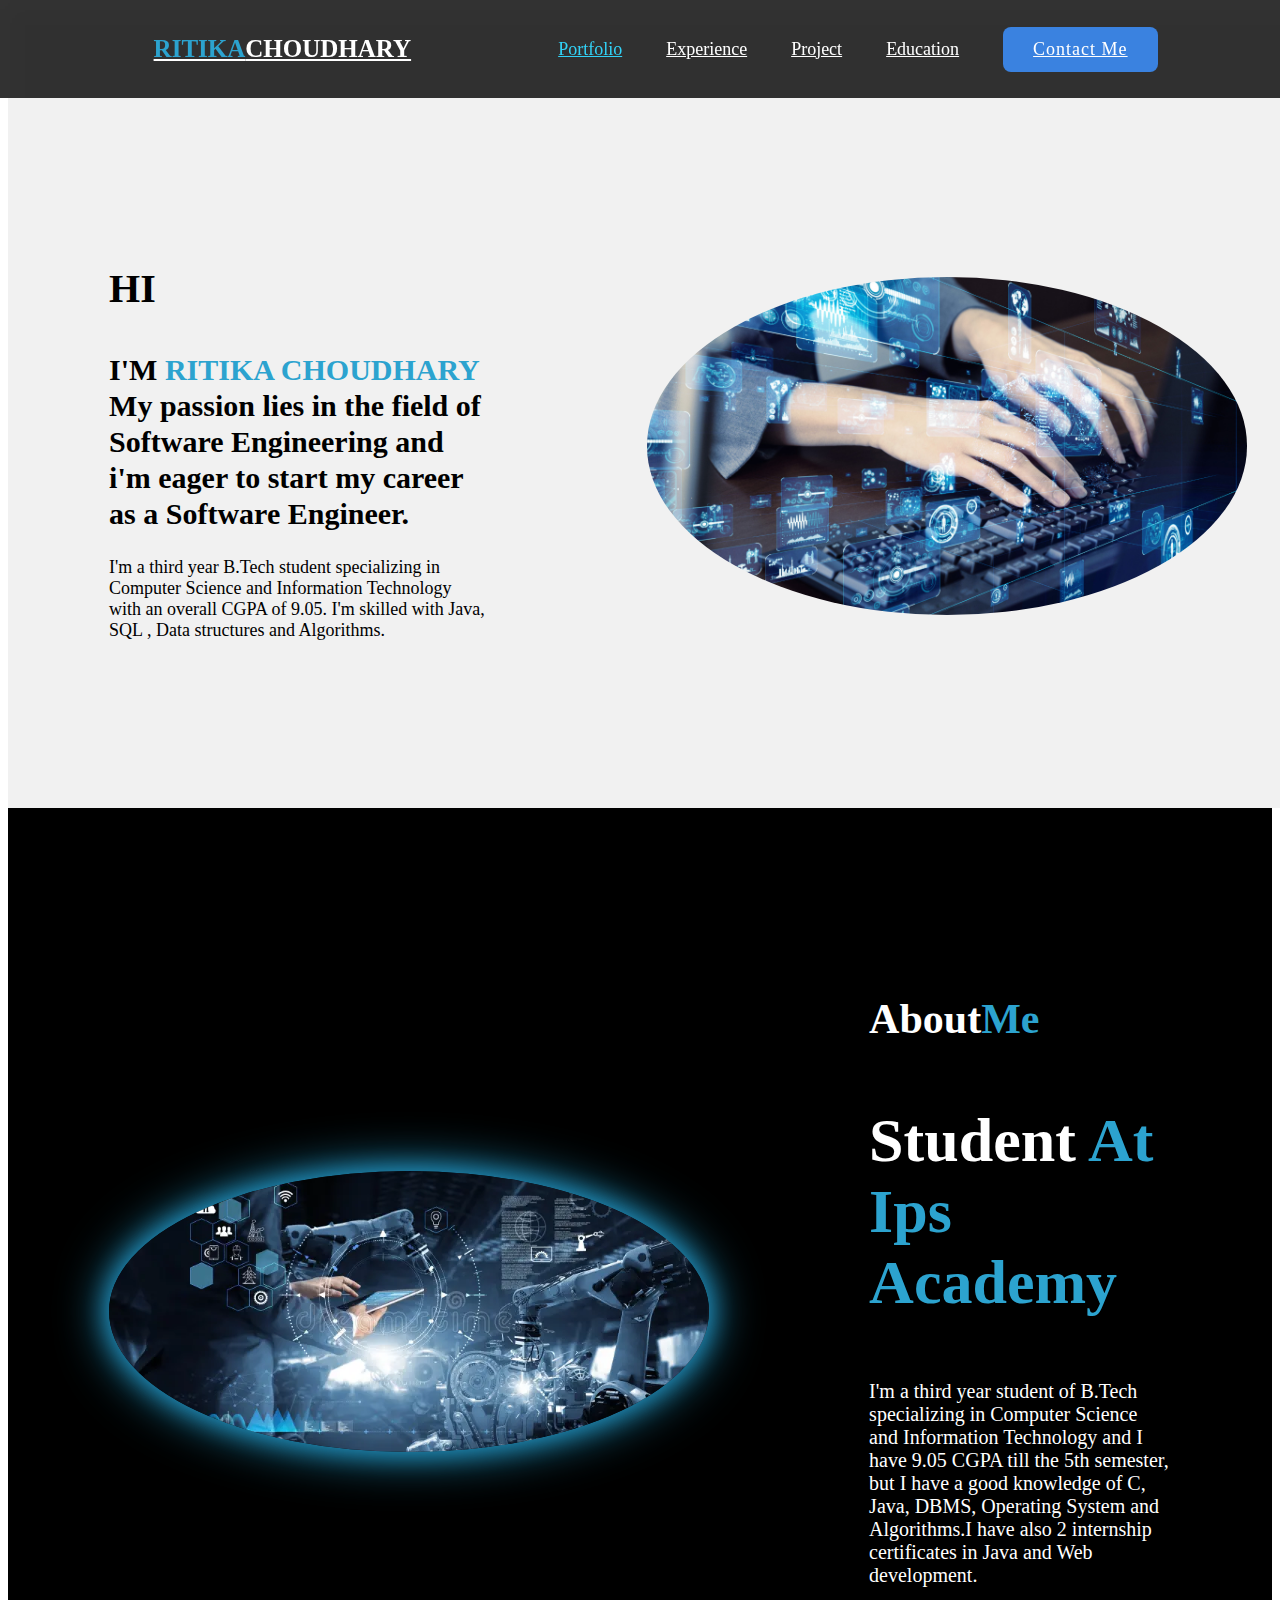
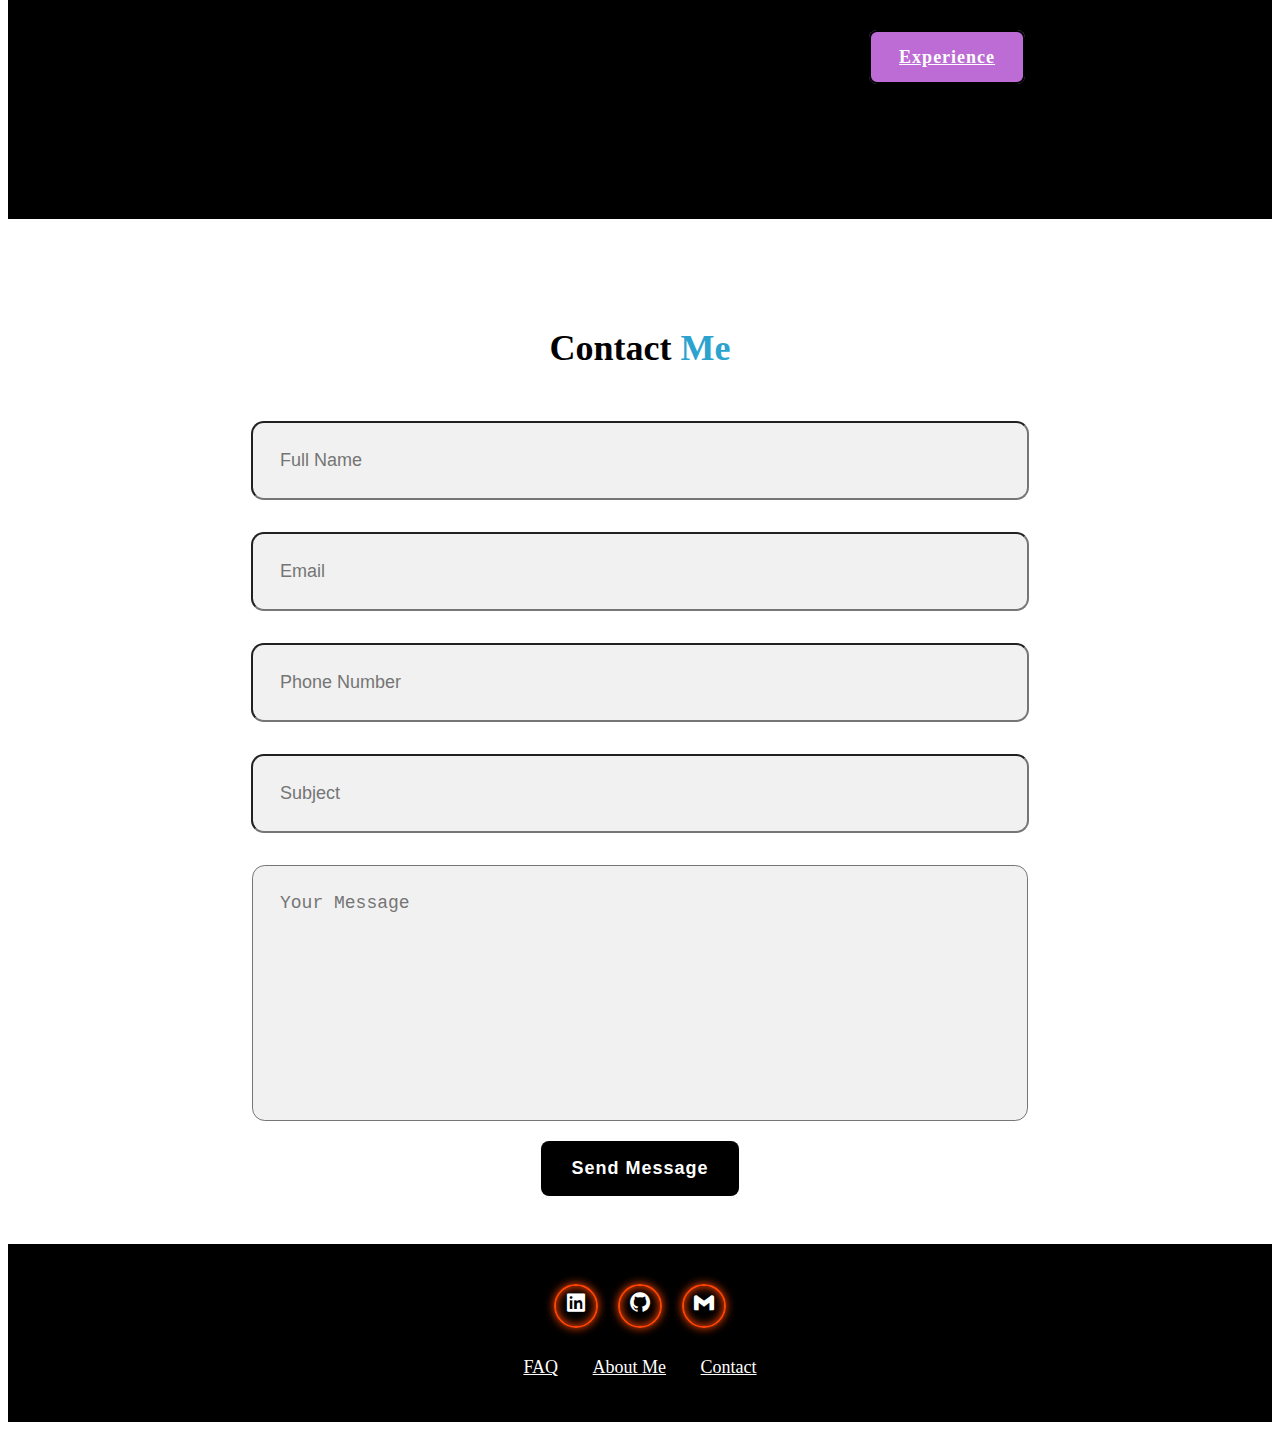
<file: index.html>
<!DOCTYPE html>
<html lang="en">
    <head>
        <meta charset="UTF-8">
        <meta name="viewport"
        content="width=device-width, initial-scale=1.0">
        <title>My Portfolio</title> 
        <link rel="stylesheet" href="style.css">
        <link href='https://unpkg.com/boxicons@2.1.4/css/boxicons.min.css' rel='stylesheet'>
    </head>
    <body>
        <header class="header">
            <a href="#" class="logo"><span>RITIKA</span>CHOUDHARY</a>
            <nav class="navbar">
                <a href="index.html"class=active>Portfolio</a>
                <a href="experience.html">Experience</a>
                <a href="Project.html">Project</a>
                <a href="education.html">Education</a>
                <a href="#" class="contact">Contact Me</a>
            </nav>
            
        </header>
        
        <section class="home">
            <div class="home-content">
                <h3>HI</h3>
                <h1>I'M <span>RITIKA CHOUDHARY<br></span>My passion lies in the field of Software Engineering and i'm eager to start my career as a Software Engineer.</h1>
           
                <p>I'm a third year B.Tech student specializing in Computer Science and Information Technology with an overall CGPA of 9.05. I'm skilled with Java, SQL , Data structures and Algorithms.</p>
                <div class="btn-box">
                </div>    
            </div>
            <div class="img-box">
                <img src="image.jpg" alt="">
            </div>
        </section>
        <section class="about">
            <div class="about-img">
                <img src="i2.webp" alt="">
            </div>
        <div class="about-content">
            <h2 class="heading">About<span>Me</span></h2>
            <h3>Student <span>At Ips Academy</span></h3>
            <p>I'm a third year student of B.Tech specializing in Computer Science and Information Technology and I have 9.05 CGPA till the 5th semester, but I have a good knowledge of C, Java, DBMS, Operating System and Algorithms.I have also 2 internship certificates in Java and Web development.</p>
            <a href="experience.html" class="btn-2">Experience</a>
        </div>
        </section>
        <section class="contact-form">
            <h2 class="contact-me">Contact <span>Me</span></h2>
            <form action="#">

                <div class="input-box">
                    <input type="text" placeholder="Full Name">
                    <input type="email"
                    placeholder="Email">
                </div>
                <div class="input-box">
                    <input type="number"
                    placeholder="Phone Number">
                    <input type="text"
                    placeholder="Subject">
                </div>

                <textarea name="" id="" cols="30"
                rows="10" placeholder="Your Message"></textarea>
                <input type="submit" value="Send Message" class="btn-1">
            </form>
        </section>

        <footer class="footer">

            <div class="social">
                <a href="https://www.linkedin.com/in/ritika-choudhary-9768b122a?utm_source=share&utm_campaign=share_via&utm_content=profile&utm_medium=android_app"><i class='bx bxl-linkedin-square'></i></a>
                <a href="https://github.com/Ritika292003"><i class='bx bxl-github'></i></a>
                <a href="#"><i class='bx bxl-gmail'></i></a>
            </div>

            <ul class="list">
                <li>
                    <a href="#">FAQ</a>
                </li>
                <li>
                    <a href="#">About Me</a>
                </li>
                <li>
                    <a href="#">Contact</a>
                </li>
            </ul>

        </footer>
    </body>
</html>
</file>
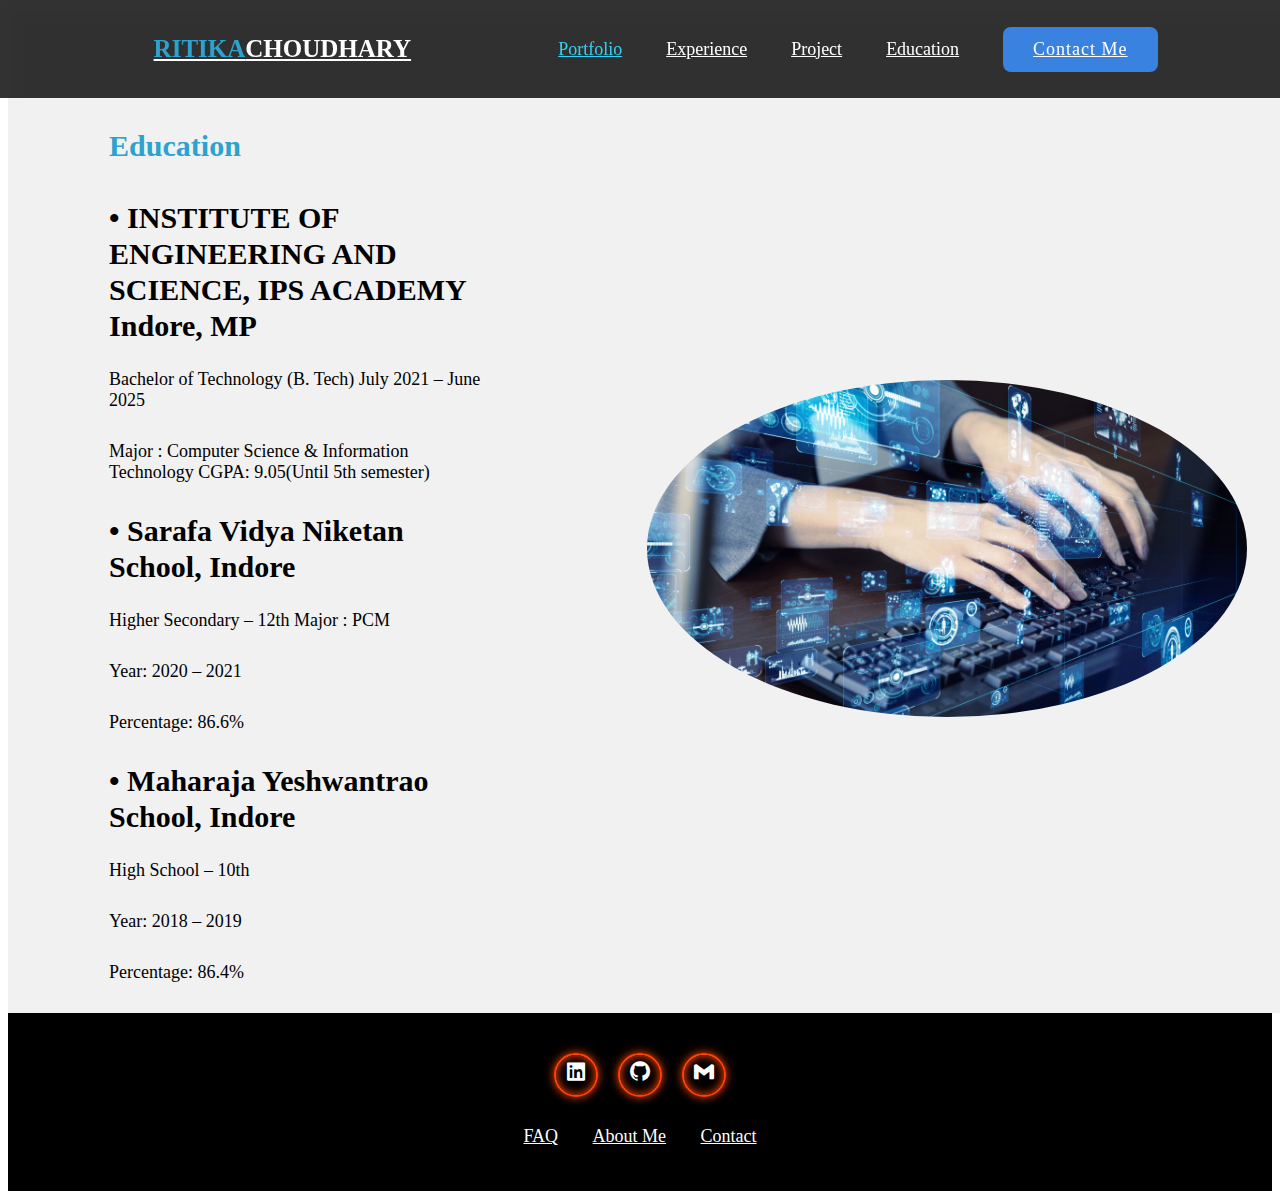
<file: education.html>
<!DOCTYPE html>
<html lang="en">
<head>
    <meta charset="UTF-8">
    <meta name="viewport" content="width=device-width, initial-scale=1.0">
    <title>Education</title>
    <link rel="stylesheet" href="style.css">
    <link href='https://unpkg.com/boxicons@2.1.4/css/boxicons.min.css' rel='stylesheet'>
</head>
<body>
    <header class="header">
        <a href="#" class="logo"><span>RITIKA</span>CHOUDHARY</a>
        <nav class="navbar">
            <a href="index.html"class=active>Portfolio</a>
            <a href="experience.html">Experience</a>
            <a href="Project.html">Project</a>
            <a href="education.html">Education</a>
            <a href="#" class="contact">Contact Me</a>
        </nav>
        
    </header>

    <section class="home">
        <div class="home-content">
            <h3></h3>
            <h1> <span>Education<br><br></span>&#x2022; INSTITUTE OF ENGINEERING AND SCIENCE, IPS ACADEMY Indore, MP</h1>
                <p>Bachelor of Technology (B. Tech) July 2021 – June 2025</p>
                    <p>Major : Computer Science &
                    Information Technology
                    CGPA: 9.05(Until 5th semester)</p>              
                <h1>&#x2022; Sarafa Vidya Niketan School, Indore</h1>    
                <p>
                    Higher Secondary – 12th Major : PCM </p>
                    <p>Year: 2020 – 2021</p>
                    <p>Percentage: 86.6%</p>    
                    
                <h1>&#x2022; Maharaja Yeshwantrao School, Indore</h1>
                <p>High School – 10th</p>
                <p>Year: 2018 – 2019</p>
                    <p>Percentage: 86.4%</p> 
            </div>    
        </div>
        <div class="img-box">
            <img src="image.jpg" alt="">
        </div>
    </section>
    <footer class="footer">

        <div class="social">
            <a href="https://www.linkedin.com/in/ritika-choudhary-9768b122a?utm_source=share&utm_campaign=share_via&utm_content=profile&utm_medium=android_app"><i class='bx bxl-linkedin-square'></i></a>
            <a href="https://github.com/Ritika292003"><i class='bx bxl-github'></i></a>
            <a href="#"><i class='bx bxl-gmail'></i></a>
        </div>

        <ul class="list">
            <li>
                <a href="#">FAQ</a>
            </li>
            <li>
                <a href="#">About Me</a>
            </li>
            <li>
                <a href="#">Contact</a>
            </li>
        </ul>

    </footer>
</body>
</html>
</file>
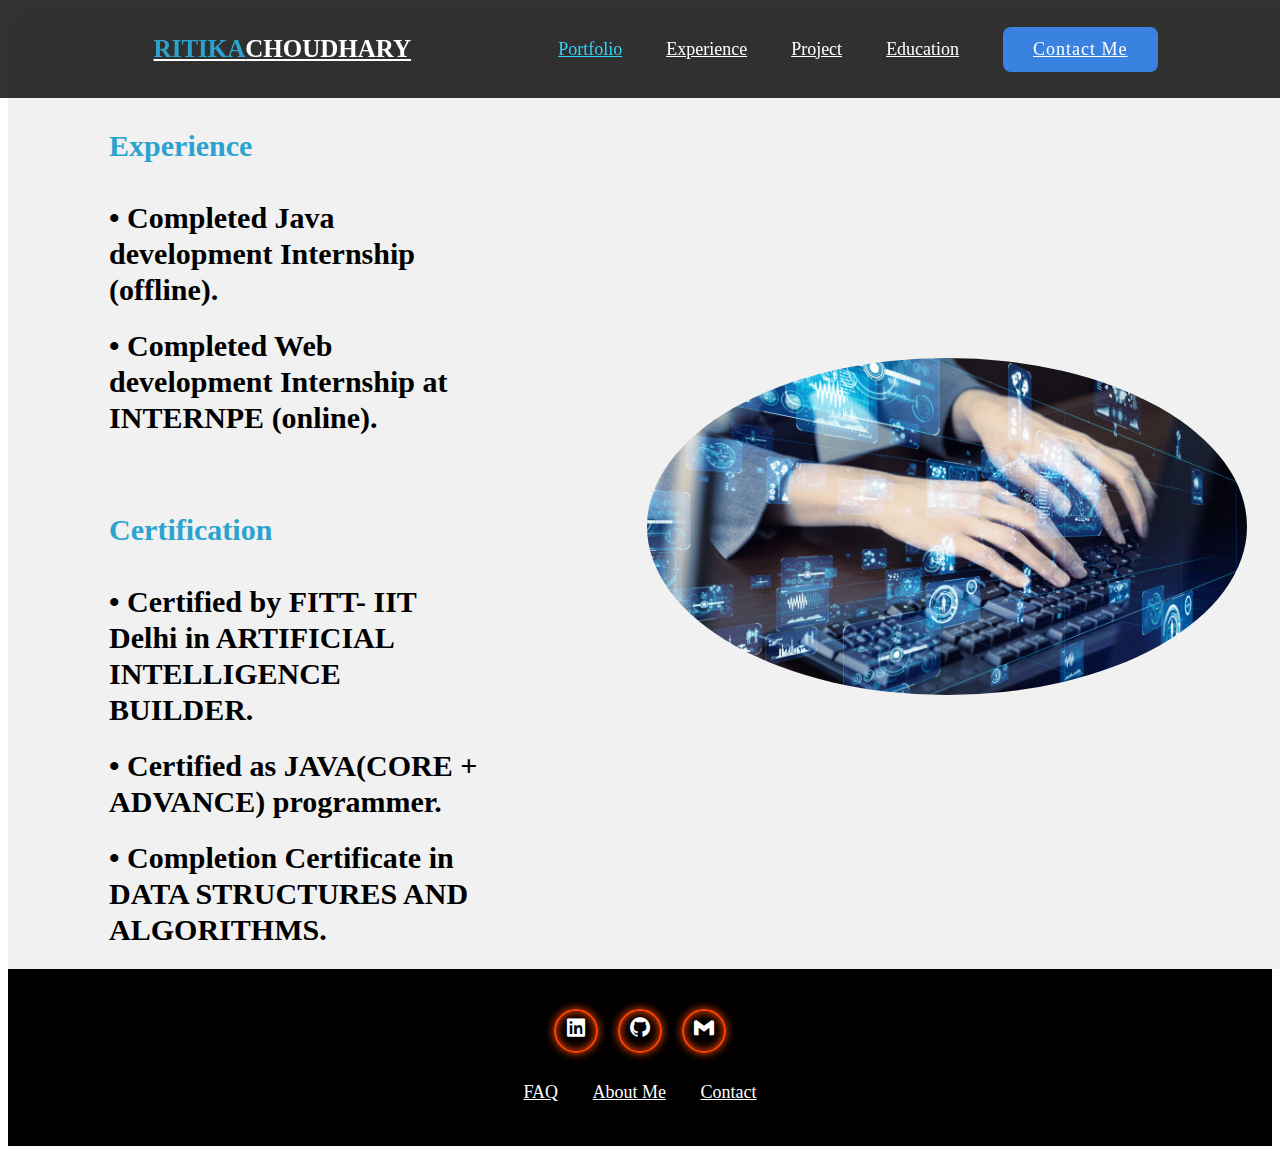
<file: experience.html>
<!DOCTYPE html>
<html lang="en">
<head>
    <meta charset="UTF-8">
    <meta name="viewport" content="width=device-width, initial-scale=1.0">
    <title>experience</title>
    <link rel="stylesheet" href="style.css">
    <link href='https://unpkg.com/boxicons@2.1.4/css/boxicons.min.css' rel='stylesheet'>
</head>
<body>
    <header class="header">
        <a href="#" class="logo"><span>RITIKA</span>CHOUDHARY</a>
        <nav class="navbar">
            <a href="index.html"class=active>Portfolio</a>
            <a href="experience.html">Experience</a>
            <a href="Project.html">Project</a>
            <a href="#">Education</a>
            <a href="#" class="contact">Contact Me</a>
        </nav>
        
    </header>

    <section class="home">
        <div class="home-content">
            <h3></h3>
            <h1> <span>Experience<br><br></span>&#x2022; Completed Java development Internship (offline).</h1>
            <h1>&#x2022; Completed Web development Internship at INTERNPE (online).</h1>  
                <br>
                <br>
            <h1> <span>Certification<br><br></span>&#x2022; Certified by FITT- IIT Delhi in ARTIFICIAL INTELLIGENCE BUILDER.</h1>
            <h1>&#x2022; Certified as JAVA(CORE + ADVANCE) programmer.</h1> 
            <h1>&#x2022; Completion Certificate in DATA STRUCTURES AND ALGORITHMS.</h1>                
            </div>    
        </div>
        <div class="img-box">
            <img src="image.jpg" alt="">
        </div>
    </section>
    <footer class="footer">

        <div class="social">
            <a href="https://www.linkedin.com/in/ritika-choudhary-9768b122a?utm_source=share&utm_campaign=share_via&utm_content=profile&utm_medium=android_app"><i class='bx bxl-linkedin-square'></i></a>
            <a href="https://github.com/Ritika292003"><i class='bx bxl-github'></i></a>
            <a href="#"><i class='bx bxl-gmail'></i></a>
        </div>

        <ul class="list">
            <li>
                <a href="#">FAQ</a>
            </li>
            <li>
                <a href="#">About Me</a>
            </li>
            <li>
                <a href="#">Contact</a>
            </li>
        </ul>

    </footer>

   
</body>
</html>
</file>
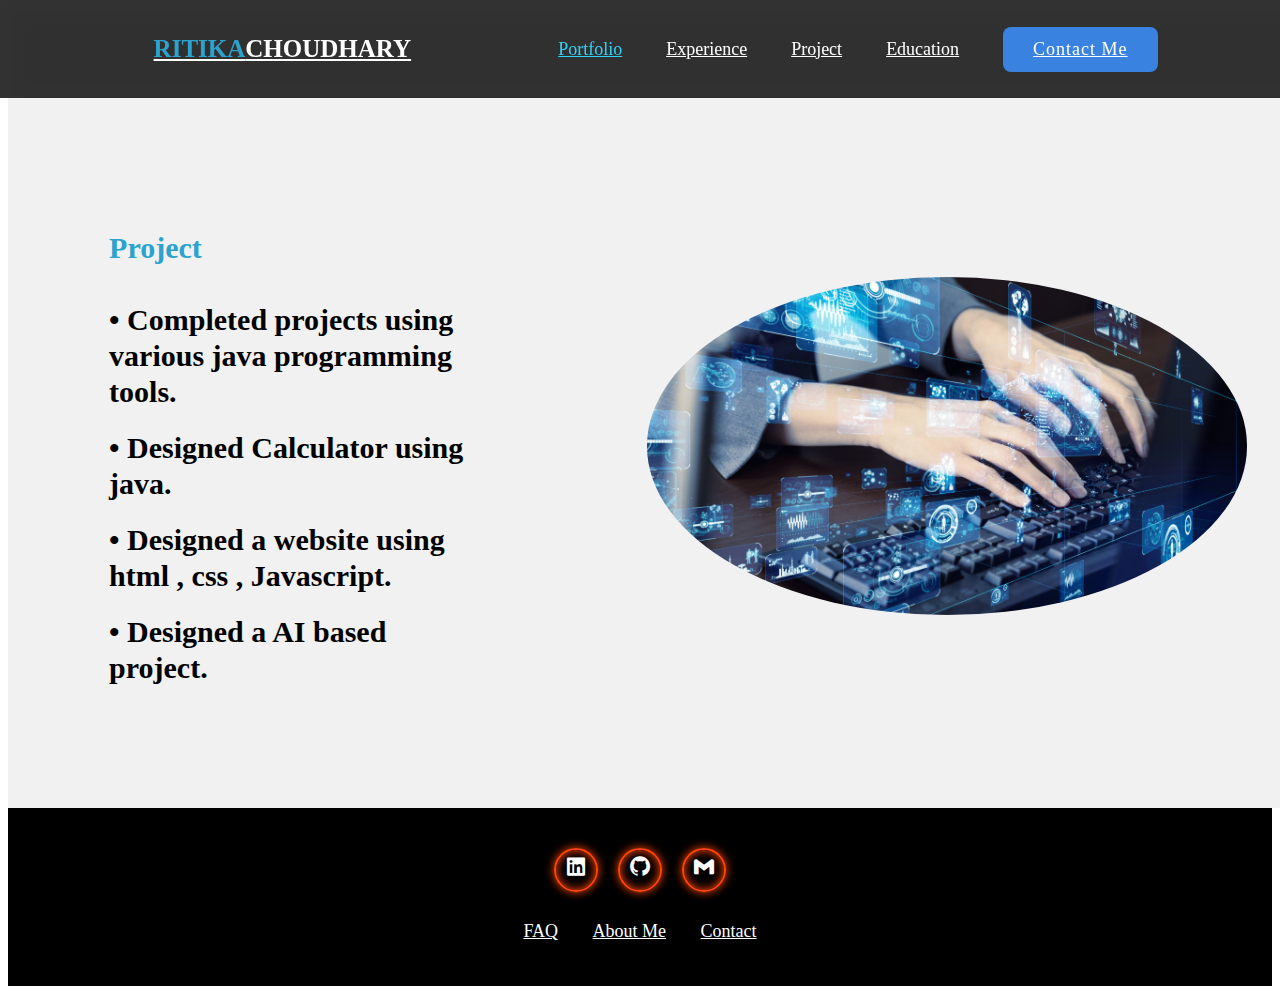
<file: Project.html>
<!DOCTYPE html>
<html lang="en">
<head>
    <meta charset="UTF-8">
    <meta name="viewport" content="width=device-width, initial-scale=1.0">
    <title>Projects</title>
    <link rel="stylesheet" href="style.css">
    <link href='https://unpkg.com/boxicons@2.1.4/css/boxicons.min.css' rel='stylesheet'>
</head>
<body>
    <header class="header">
        <a href="#" class="logo"><span>RITIKA</span>CHOUDHARY</a>
        <nav class="navbar">
            <a href="index.html"class=active>Portfolio</a>
            <a href="experience.html">Experience</a>
            <a href="Project.html">Project</a>
            <a href="education.html">Education</a>
            <a href="#" class="contact">Contact Me</a>
        </nav>
        
    </header>

    <section class="home">
        <div class="home-content">
            <h3></h3>
            <h1> <span>Project<br><br></span>&#x2022; Completed projects using various java programming tools.</h1>
                <h1>&#x2022; Designed Calculator using java.</h1>
                <h1>&#x2022; Designed a website using html , css , Javascript.</h1>  
                <h1>&#x2022; Designed a AI based project.</h1>         
            </div>    
        </div>
        <div class="img-box">
            <img src="image.jpg" alt="">
        </div>
    </section>
    <footer class="footer">

        <div class="social">
            <a href="https://www.linkedin.com/in/ritika-choudhary-9768b122a?utm_source=share&utm_campaign=share_via&utm_content=profile&utm_medium=android_app"><i class='bx bxl-linkedin-square'></i></a>
            <a href="https://github.com/Ritika292003"><i class='bx bxl-github'></i></a>
            <a href="#"><i class='bx bxl-gmail'></i></a>
        </div>

        <ul class="list">
            <li>
                <a href="#">FAQ</a>
            </li>
            <li>
                <a href="#">About Me</a>
            </li>
            <li>
                <a href="#">Contact</a>
            </li>
        </ul>

    </footer>
</body>
</html>
</file>
<file: style.css>
/* *{
    margin: 0;
    padding: 0;
    box-sizing: border-box;
    font-family: 'poppins',
    sans-serif;
    text-decoration: none;
    list-style: none;
} */
.header{
   position: fixed;
   top: 0;
   left: 0;
   width: 80%;
   padding: 35px 12%;
   background: rgba(0, 0, 0, 0.8);
   backdrop-filter: blur(10px);
   display: flex;
   justify-content: space-between;
   align-items: center;
   z-index: 100;
}
.logo{
   font-size: 25px;
   color: white;
   font-weight: 600;
   transition: 0.3s ease;
}
.logo:hover{
   color: orangered;
   text-shadow:0 0 25px orangered,
               0 0 50px orangered;
   transform: scale(1.1);
}
span{
   color: rgb(44, 163, 207);
}
.navbar a{
   font-size: 18px;
   color: white;
   font-weight: 500;
   margin: 0 20px;
   border-bottom: 3px solid transparent;
   transition: 0.3s ease;
}
.navbar a:hover,
.navbar a.active{
   color: rgb(49, 210, 247);
   border-bottom: 3px solid transparent orangered;
}
.contact{
   padding: 10px 28px;
   background-color: rgb(58, 130, 224);
   color: black;
   border: 2px solid transparent;
   border-radius: 8px;
   font-size: 16px;
   letter-spacing: 1px;
   font-weight: 600;
   transition: 0.3s ease;
}
.contact:hover{
   background-color: rgb(84, 155, 231);
   box-shadow: 0 0 25px orangered;
   color: white;
}
.home{
   width: 90%;
   min-height: 80vh;
   background: rgb(241, 241, 241);
   display: flex;
   align-items: center;
   gap: 10em;
   padding: 80px 8% 0;
}
.home-content{
   max-width: 600px;
}
.home-content h3{
   font-size: 40px;
}
.home-content h1{
   font-size: 30px;
   line-height: 1.2;
}
.home-content p{
   font-size: 18px;
   margin: 25px 0 30px;
}
.btn-box{
   width: 200px;
   display: flex;
   gap: 2em;
}
.btn-1{
   padding: 15px 28px;
   background-color: black;
   color: white;
   border: 2px solid transparent;
   border-radius: 8px;
   font-size: 18px;
   letter-spacing: 1px;
   font-weight: 600;
   transition: 0.3s ease;
   cursor: pointer;
}
.btn-1:hover{
   background-color: white;
   color: black;
   border: 2px solid black;
}
.btn-2{
   padding: 15px 28px;
   background-color: rgb(188, 108, 212);
   color: white;
   border: 2px solid black;
   border-radius: 8px;
   font-size: 18px;
   letter-spacing: 1px;
   font-weight: 600;
   transition: 0.3s ease;
   cursor: pointer;
}
.btn-2:hover{
   background-color: white;
   color: orangered;
}
.img-box img{
   border-radius: 50%;
   width: 600px;
}
::-webkit-scrollbar{
   width:15px;
}
::-webkit-scrollbar-thumb{
   background-color: orangered;
}
::-webkit-scrollbar-track{
   background-color: rgba(0, 0, 0, 0.6);
   width: 50px;
}
.about{
   display: flex;
   justify-content: center;
   align-items: center;
   padding: 12% 8%;
   gap: 10em;
   background: black;
}
.about-img img{
   position: relative;
   width: 600px;
   box-shadow: 0 0 25px rgb(32, 141, 188),
               0 0 50px rgb(41, 173, 221);
   border-radius: 50%;
}
.about-content h2{
   text-align: left;
   color: white;
   font-size: 42px;
}
.about-content h3{
   color: white;
   font-size: 62px;
}
.about-content p{
   color: white;
   font-size: 20px;
   margin: 2em 0 3em;
}
.contact-form h2{
   text-align: center;
   margin-top: 3em;
   margin-bottom: 1em;
   font-size: 36px;
}
.contact-form form{
   max-width: 50em;
   margin: 1rem auto;
   text-align: center;
   margin-bottom: 3em;
}
.contact-form form .input-box{
   display: flex;
   justify-content: center;
   flex-wrap: wrap;
}

.contact-form form .input-box input,
.contact-form form textarea{
   width: 90%;
   padding: 1.5em;
   font-size: 18px;
   color: black;
   background: rgb(241, 241, 241);
   border-radius: .8rem;
   margin: 1rem 0;
   resize: none;
}
.footer{
   position: relative;
   bottom: 0;
   width: 100%;
   padding: 40px 0;
   background-color: black;
}
.footer .social{
   text-align: center;
   padding-bottom: 25px;
   color: white;
}
.footer .social a{
   font-size: 24px;
   color: white;
   border: 2px solid orangered;
   width: 40px;
   height: 40px;
   line-height: 38px;
   display: inline-block;
   text-align: center;
   border-radius: 50%;
   margin: 0 8px;
   box-shadow: inset 0 0 10px orangered, 0 0 10px orangered;
   transition: 0.3s ease;
}
.footer .social a{
   box-shadow:inset 0 0 10px orangered, 0 0 10px orangered;
   transition: 0.3s ease;
}
.footer .social a:hover{
   transform: scale(1.2)translateY(-10px);
   color: orangered;
   border: 2px solid orangered;
}
.footer ul{
   margin-top: 0;
   padding: 0;
   font-size: 18px;
   line-height: 1.6;
   margin-bottom: 0;
   text-align: center;
}
.footer ul li a{
   color: white;
   border-bottom: 3px solid transparent;
   transition: 0.3s ease;
}
.footer ul li a:hover{
   border-bottom: 3px solid orangered;
}
.footer ul li{
   display: inline-block;
   padding: 0 15px;
}
</file>
